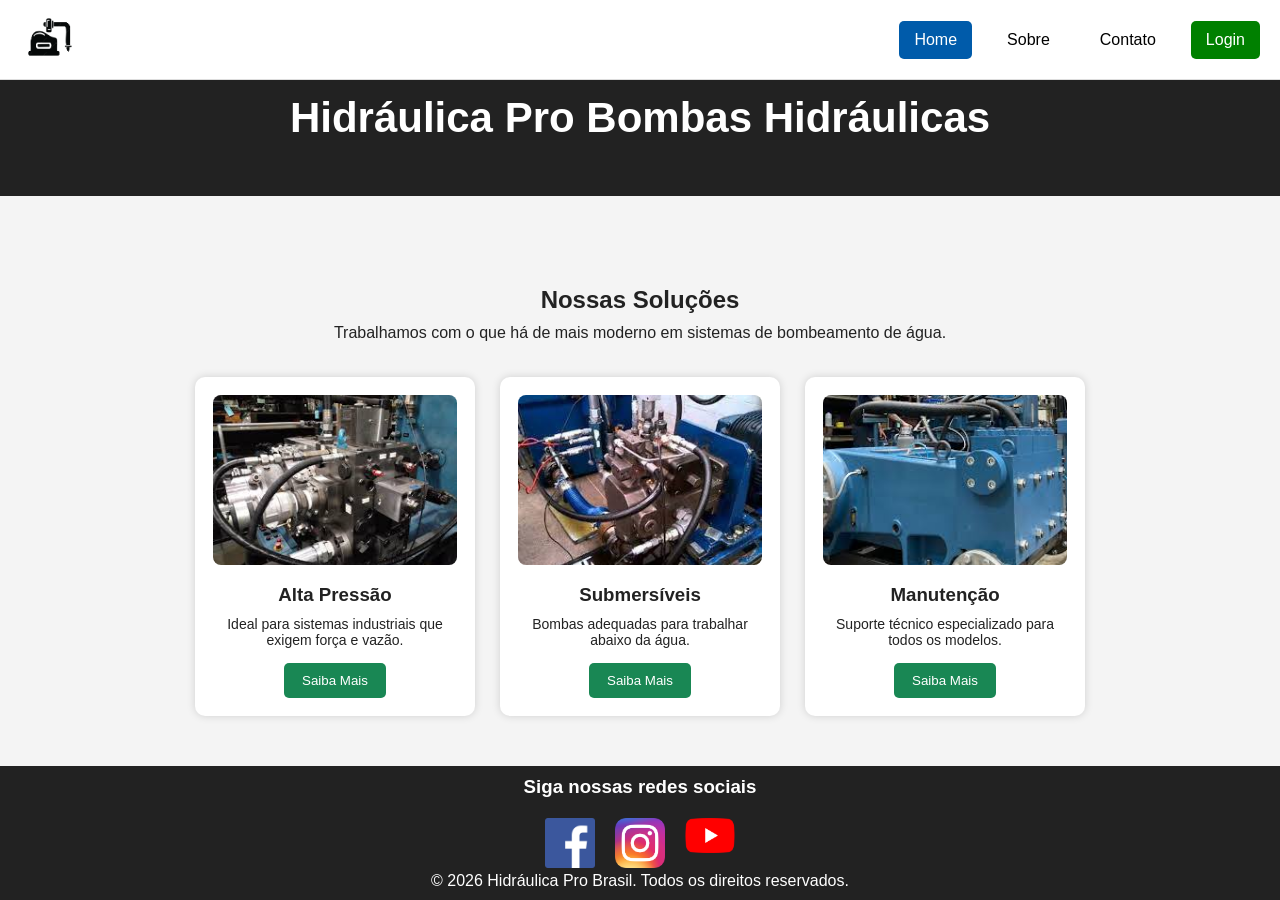
<file: index.html>
<!DOCTYPE html>
<html lang="pt-BR">

<head>
  <meta charset="UTF-8">
  <meta name="viewport" content="width=device-width, initial-scale=1.0">
  <title>Bombas Hidráulicas</title>
  <link rel="stylesheet" href="style.css">
</head>

<body>

  <header class="topo">
    <div class="logo">
      <img src="./imagens/logo.png" alt="logo">
    </div>

    <nav class="menu">
      <a class="ativo" href="index.html">Home</a>
      <a href="sobre.html">Sobre</a>
      <a href="contato.html">Contato</a>
      <a class="login" href="login.html">Login</a>
  </header>

  <section id="home" class="banner">
    <h1>Hidráulica Pro Bombas Hidráulicas</h1>
  </section>

  <main>
    <section id="sobre" class="sobre">
      <h2>Nossas Soluções</h2>
      <p>Trabalhamos com o que há de mais moderno em sistemas de bombeamento de água.</p>

      <div class="cards">

        <div class="card">
          <img src="./imagens/1.jpg" alt="Bomba de alta pressão">
          <h3>Alta Pressão</h3>
          <p>Ideal para sistemas industriais que exigem força e vazão.</p>
          <button>Saiba Mais</button>
        </div>

        <div class="card">
          <img src="./imagens/2.jpg" alt="Bomba submersível">
          <h3>Submersíveis</h3>
          <p>Bombas adequadas para trabalhar abaixo da água.</p>
          <button>Saiba Mais</button>
        </div>

        <div class="card">
          <img src="./imagens/3.jpg" alt="Bomba para manutenção">
          <h3>Manutenção</h3>
          <p>Suporte técnico especializado para todos os modelos.</p>
          <button>Saiba Mais</button>
        </div>

      </div>
    </section>
  </main>

  <footer id="contato">
    <h3>Siga nossas redes sociais</h3>

    <div class="imagens">
      <a href="#">
        <img src="./imagens/Facebook_logo_(square).png" alt="Facebook">
      </a>

      <a href="#">
        <img src="./imagens/Instagram_icon.png" alt="Instagram">
      </a>

      <a href="#">
        <img src="./imagens/Youtube_logo.png" alt="YouTube">
      </a>
    </div>

    <p>© 2026 Hidráulica Pro Brasil. Todos os direitos reservados.</p>
  </footer>

  <script src="script.js"></script>
</body>

</html>
</file>
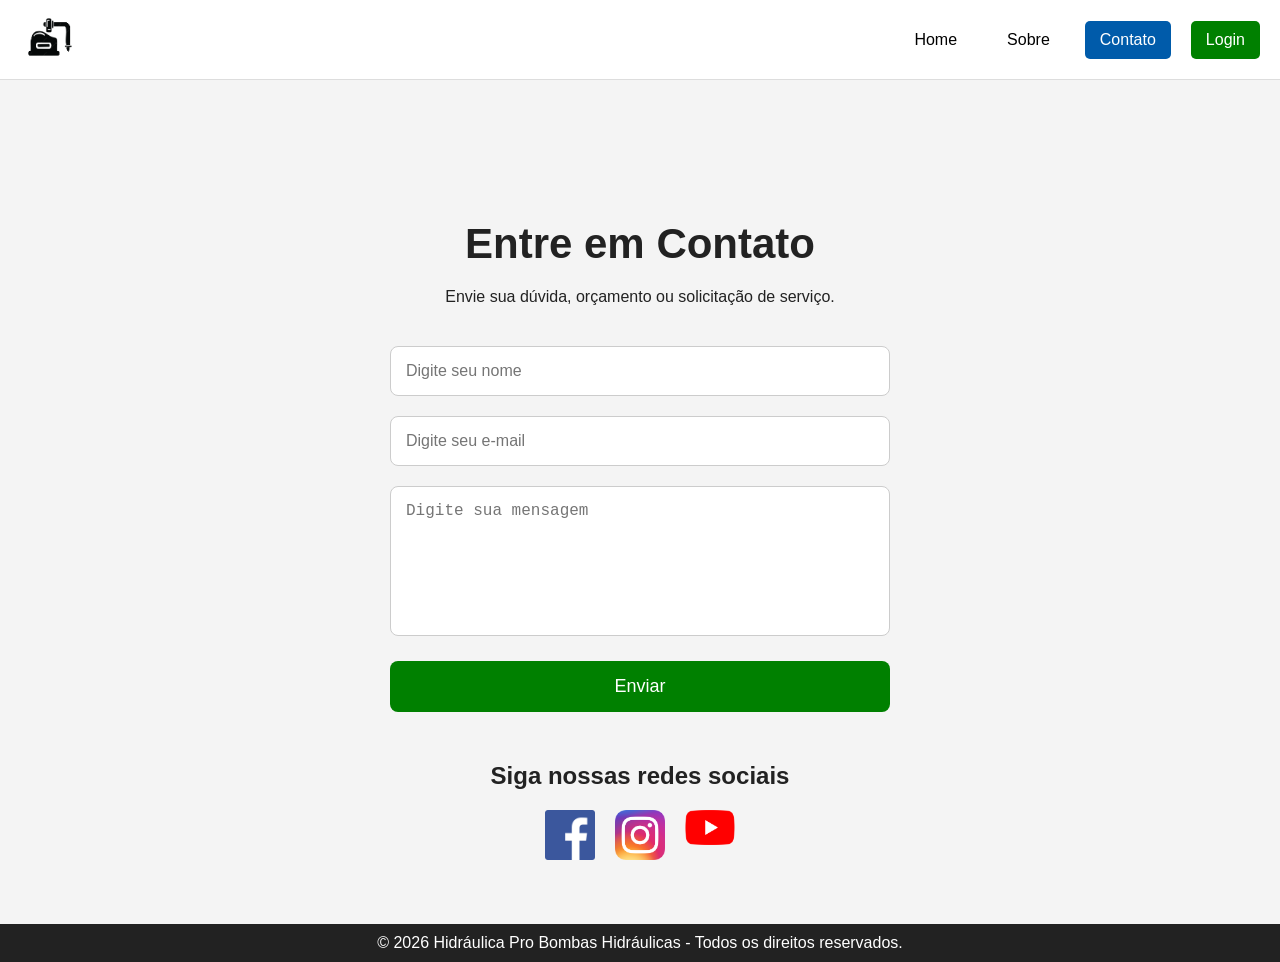
<file: contato.html>
<!DOCTYPE html>
<html lang="pt-br">

<head>
    <meta charset="UTF-8">
    <meta name="viewport" content="width=device-width, initial-scale=1.0">
    <title>Contato - SM Bombas Hidráulicas</title>

    <link rel="stylesheet" href="style.css">
</head>

<body>

    <header>
        <div class="topo">

            <div class="logo">
                <img src="./imagens/logo.png" alt="Logo SM Bombas">
            </div>

            <div class="menu">
                <a href="index.html">Home</a>
                <a href="sobre.html">Sobre</a>
                <a class="ativo" href="contato.html">Contato</a>
                <a class="login" href="login.html">Login</a>

            </div>

        </div>
    </header>

    <main>

        <section class="pagina-contato">

            <h1>Entre em Contato</h1>

            <p>
                Envie sua dúvida, orçamento ou solicitação de serviço.
            </p>

            <form id="formulario">

                <input type="text" placeholder="Digite seu nome" required>

                <input type="email" placeholder="Digite seu e-mail" required>

                <textarea placeholder="Digite sua mensagem" required></textarea>

                <button type="submit">Enviar</button>

            </form>

            <div class="redes-sociais">

                <h2>Siga nossas redes sociais</h2>

                <div class="imagens">

                    <a href="#">
                        <img src="./imagens/Facebook_logo_(square).png" alt="Facebook">
                    </a>

                    <a href="#">
                        <img src="./imagens/Instagram_icon.png" alt="Instagram">
                    </a>

                    <a href="#">
                        <img src="./imagens/Youtube_logo.png" alt="YouTube">
                    </a>

                </div>

            </div>

        </section>

    </main>

    <footer>
        <p>© 2026 Hidráulica Pro Bombas Hidráulicas - Todos os direitos reservados.</p>
    </footer>

    <script src="script.js"></script>

</body>

</html>
</file>
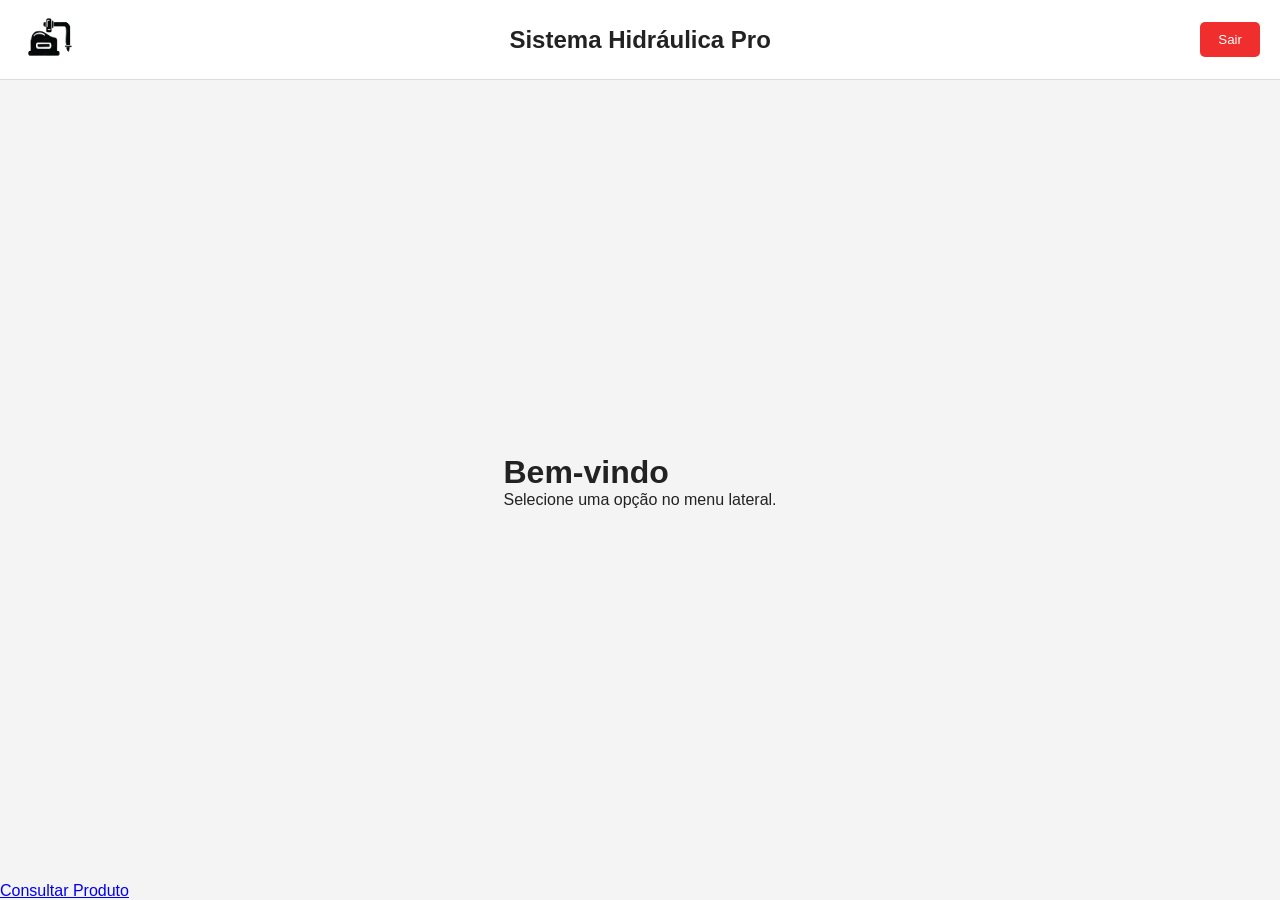
<file: home-sistema.html>
<!DOCTYPE html>
<html lang="pt-br">

<head>
    <meta charset="UTF-8">
    <meta name="viewport" content="width=device-width, initial-scale=1.0">
    <title>Sistema Hidráulica Pro</title>
    <link rel="stylesheet" href="style.css">
</head>

<body>
    <header>
        <div class="topo">
                <div class="logo">
      <img src="./imagens/logo.png" alt="logo">
    </div>
            <h2>Sistema Hidráulica Pro</h2>
            <button class="btn-sair" onclick="fazerLogoff()">Sair</button>
        </div>
    </header>

    <main class="pagina-sistema">
        <div class="caixa-sistema">
            <h1>Bem-vindo</h1>
            <p>Selecione uma opção no menu lateral.</p>
        </div>
    </main>

    <nav class="menu-lateral">
        <a href="produtos.html">Consultar Produto</a>
    </nav>

    <script src="script.js"></script>
</body>

</html>
</file>
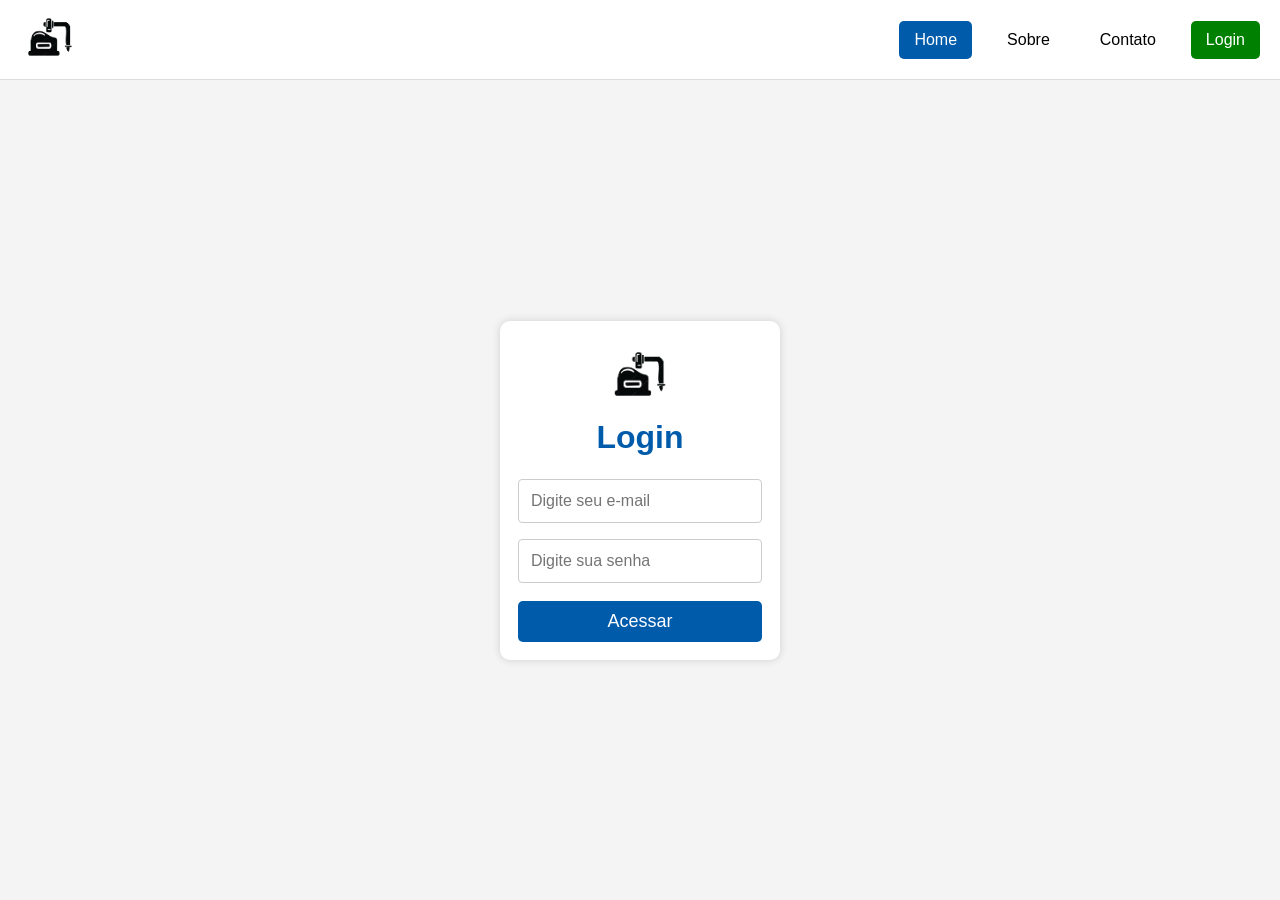
<file: login.html>
<!DOCTYPE html>
<html lang="pt-br">
<head>
    <meta charset="UTF-8">
    <meta name="viewport" content="width=device-width, initial-scale=1.0">
    <title>LOGIN</title>
    <link rel="stylesheet" href="style.css">
</head>

<body>

      <header class="topo">
    <div class="logo">
      <img src="./imagens/logo.png" alt="logo">
    </div>

    <nav class="menu">
      <a class="ativo" href="index.html">Home</a>
      <a href="sobre.html">Sobre</a>
      <a href="contato.html">Contato</a>
      <a class="login" href="login.html">Login</a>
  </header>
    <main class="pagina-login">
        <form class="caixa-login" onsubmit="fazerLogin(event)">
        <div class="card-login">
          <img class ="logo-login" src="./imagens/logo.png" alt="Hidráulica Pro">
          <h1>Login</h1>
          <input type="email" id="email" placeholder="Digite seu e-mail">
          <input type="password" id="senha" placeholder="Digite sua senha">
          <button type="submit">Acessar</button>
        </div>
        </form>
    </main>

    
</body>


<script src="script.js"></script>
</html>
</file>
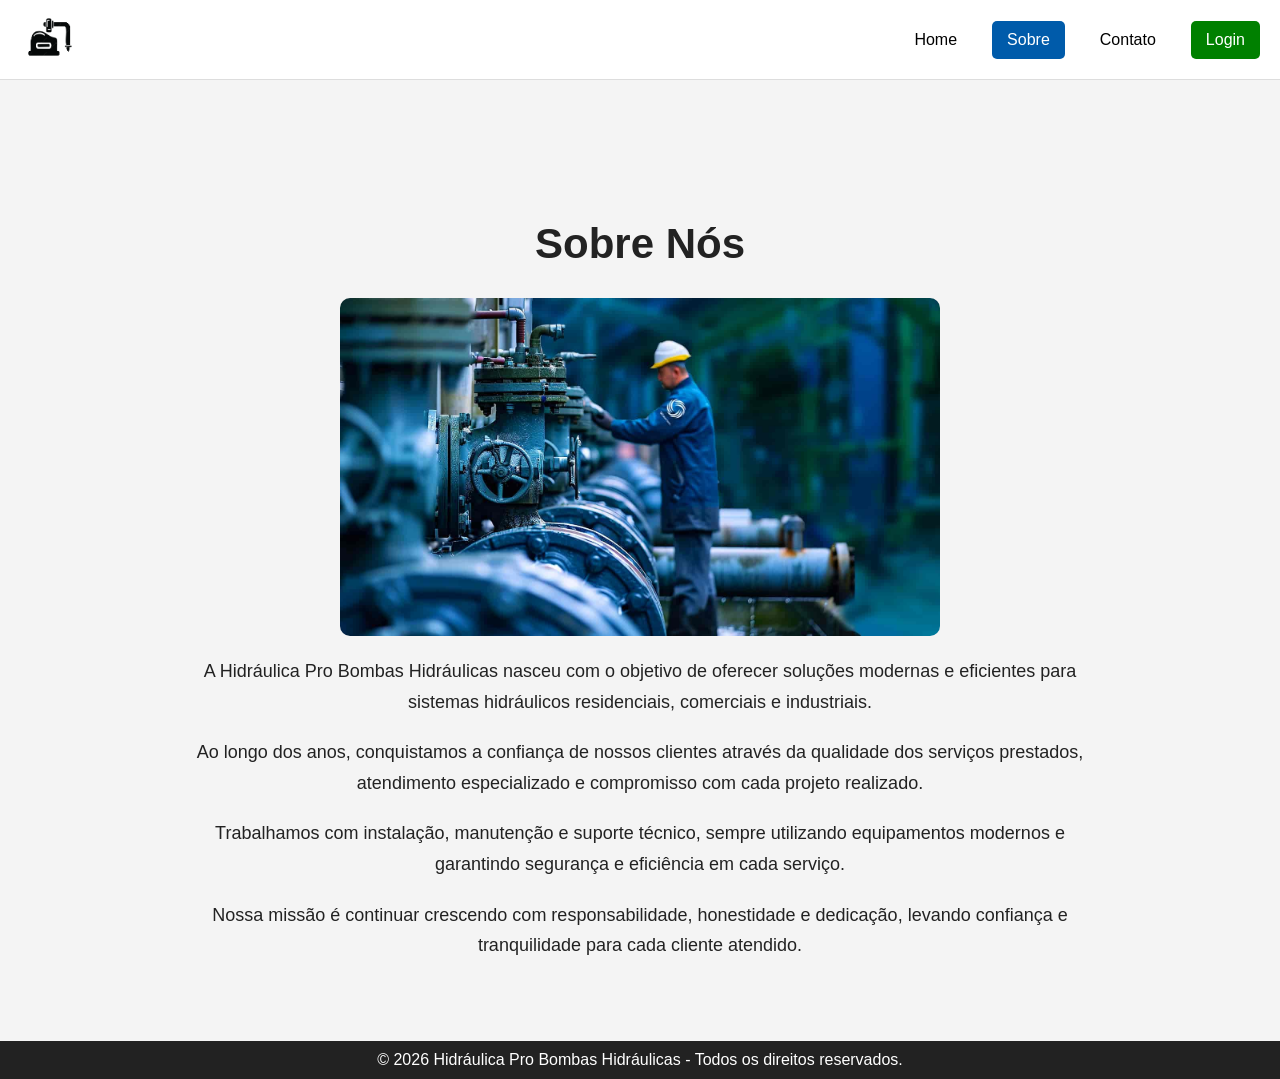
<file: sobre.html>
<!DOCTYPE html>
<html lang="pt-br">

<head>
    <meta charset="UTF-8">
    <meta name="viewport" content="width=device-width, initial-scale=1.0">
    <title>Sobre - SM Bombas Hidráulicas</title>

    <link rel="stylesheet" href="style.css">
</head>

<body>

    <header>
        <div class="topo">

            <div class="logo">
                <img src="./imagens/logo.png" alt="Logo SM Bombas">
            </div>

            <div class="menu">
                <a href="index.html">Home</a>
                <a class="ativo" href="sobre.html">Sobre</a>
                <a href="contato.html">Contato</a>
                <a class="login" href="login.html">Login</a>

            </div>

        </div>
    </header>

    <main>

        <section class="pagina-sobre">

            <h1>Sobre Nós</h1>
            <img src="./imagens/fabrica.jpg" alt="Fabricante de Bombas Hidráulicas">
            <p>
                A Hidráulica Pro Bombas Hidráulicas nasceu com o objetivo de oferecer
                soluções modernas e eficientes para sistemas hidráulicos residenciais,
                comerciais e industriais.
            </p>

            <p>
                Ao longo dos anos, conquistamos a confiança de nossos clientes através
                da qualidade dos serviços prestados, atendimento especializado e compromisso
                com cada projeto realizado.
            </p>

            <p>
                Trabalhamos com instalação, manutenção e suporte técnico, sempre utilizando
                equipamentos modernos e garantindo segurança e eficiência em cada serviço.
            </p>

            <p>
                Nossa missão é continuar crescendo com responsabilidade, honestidade e dedicação,
                levando confiança e tranquilidade para cada cliente atendido.
            </p>

        </section>

    </main>

    <footer>
        <p>© 2026 Hidráulica Pro Bombas Hidráulicas - Todos os direitos reservados.</p>
    </footer>

</body>

</html>
</file>
<file: style.css>
* {
  margin: 0;
  padding: 0;
  box-sizing: border-box;
}
html,
body {
  height: 100%;
  margin: 0;
}

body {
  display: flex;
  flex-direction: column;
  font-family: Arial, sans-serif;
  background-color: #f4f4f4;
  color: #222;
  margin: 0;
  padding-top: 40px;
}

main {
  flex: 1;
  padding-top: 40px;
}

.topo {
  display: flex;
  justify-content: space-between;
  align-items: center;
  background-color: white;
  border-bottom: 1px solid #ddd;
  position: fixed;
  height: 80px;
  top: 0;
  left: 0;
  width: 100%;
  padding: 10px 20px;
  z-index: 1000;
}

.logo {
  font-weight: bold;
  font-size: 22px;
}

.logo img {
  height: 60px;
}

.menu {
  display: flex;
  gap: 20px;
}
.menu a {
  text-decoration: none;
  color: black;
  padding: 10px 15px;
  border-radius: 5px;
  transition: 0.3s;
}

.menu a:hover {
  background-color: #005baa;
  color: white;
}

.menu a.ativo {
  background-color: #005baa;
  color: white;
}

.menu a.login {
  background-color: green;
  color: white;
}

.banner {
  height: 320px;
  background-color: #222;
  display: flex;
  justify-content: center;
  align-items: center;
}

.banner h1 {
  color: white;
  font-size: 42px;
}

.sobre {
  padding: 50px 8%;
  text-align: center;
}

.sobre h2 {
  margin-bottom: 10px;
}

.sobre > p {
  margin-bottom: 35px;
}

.cards {
  display: flex;
  justify-content: center;
  gap: 25px;
  flex-wrap: wrap;
}

.card {
  background-color: white;
  width: 280px;
  padding: 18px;
  border-radius: 10px;
  box-shadow: 0 0 8px rgba(0, 0, 0, 0.15);
}

.pagina-login,
.pagina-sistema {
  display: flex;
  justify-content: center;
  align-items: center;
}

.logo-login {
  width: 70px;
  margin: 0 auto 10px;
}

.card-login {
  display: flex;
  flex-direction: column;
  justify-content: center;
  align-items: center;
  background-color: white;
  width: 280px;
  padding: 18px;
  border-radius: 10px;
  box-shadow: 0 0 8px rgba(0, 0, 0, 0.15);
}

.card-login h1 {
  color: #005baa;
  margin-bottom: 15px;
}

.card-login input {
  width: 100%;
  padding: 12px;
  margin: 8px 0;
  border: 1px solid #ccc;
  border-radius: 4px;
}

.card-login button {
  background-color: #005baa;
  color: white;
  border: none;
  padding: 10px 85px;
  border-radius: 5px;
  cursor: pointer;
}

.card-login button:hover {
  background-color: royalblue;
  transition: 300ms;
}

.caixa-login button {
  width: 100%;
  margin-top: 10px;
}

.card img {
  width: 100%;
  height: 170px;
  object-fit: cover;
  border-radius: 8px;
}

.card h3 {
  margin: 15px 0 10px;
}

.card p {
  font-size: 14px;
  margin-bottom: 15px;
}

.card button {
  background-color: #198754;
  color: white;
  border: none;
  padding: 10px 18px;
  border-radius: 5px;
  cursor: pointer;
}

.card button:hover {
  background-color: #146c43;
  transition: 1000ms;
}

footer {
  background-color: #222;
  color: white;
  text-align: center;
  padding: 10px;
}

.redes {
  display: flex;
  justify-content: center;
  gap: 20px;
  margin: 15px 0;
}

.redes a {
  color: white;
  text-decoration: none;
}

.redes a:hover {
  text-decoration: underline;
}

@media (max-width: 700px) {
  .topo {
    flex-direction: column;
    gap: 15px;
  }

  .menu {
    flex-direction: column;
    align-items: center;
  }

  .banner h1 {
    font-size: 32px;
  }
}

.pagina-sobre {
  padding: 140px 20px 60px;
  text-align: center;
}

.pagina-sobre h1 {
  font-size: 42px;
  margin-bottom: 30px;
}

.pagina-sobre p {
  max-width: 900px;
  margin: 20px auto;
  font-size: 18px;
  line-height: 1.7;
}

.pagina-sobre img {
  border-radius: 10px;
  width: 100%;
  max-width: 600px;
  margin: 20px auto;
  display: block;
}

.pagina-contato {
  padding: 140px 20px 60px;
  text-align: center;
}

.pagina-contato h1 {
  font-size: 42px;
  margin-bottom: 20px;
}

.pagina-contato p {
  margin-bottom: 30px;
}

form {
  display: flex;
  flex-direction: column;
  max-width: 500px;
  margin: 0 auto;
}

form input,
form textarea {
  margin: 10px 0;
  padding: 15px;
  border: 1px solid #ccc;
  border-radius: 8px;
  font-size: 16px;
}

form textarea {
  height: 150px;
  resize: none;
}

form button {
  margin-top: 15px;
  padding: 15px;
  border: none;
  background-color: green;
  color: white;
  font-size: 18px;
  border-radius: 8px;
  cursor: pointer;
}

form button:hover {
  background-color: darkgreen;
}

.redes-sociais {
  margin-top: 50px;
}

.imagens {
  display: flex;
  justify-content: center;
  gap: 20px;
  margin-top: 20px;
}

.imagens img {
  width: 50px;
  transition: 0.3s;
}

.imagens img:hover {
  transform: scale(1.1);
}

.btn-sair {
  background-color: #f02e2e;
  color: white;
  border: none;
  padding: 10px 18px;
  border-radius: 5px;
  cursor: pointer;
}
</file>
